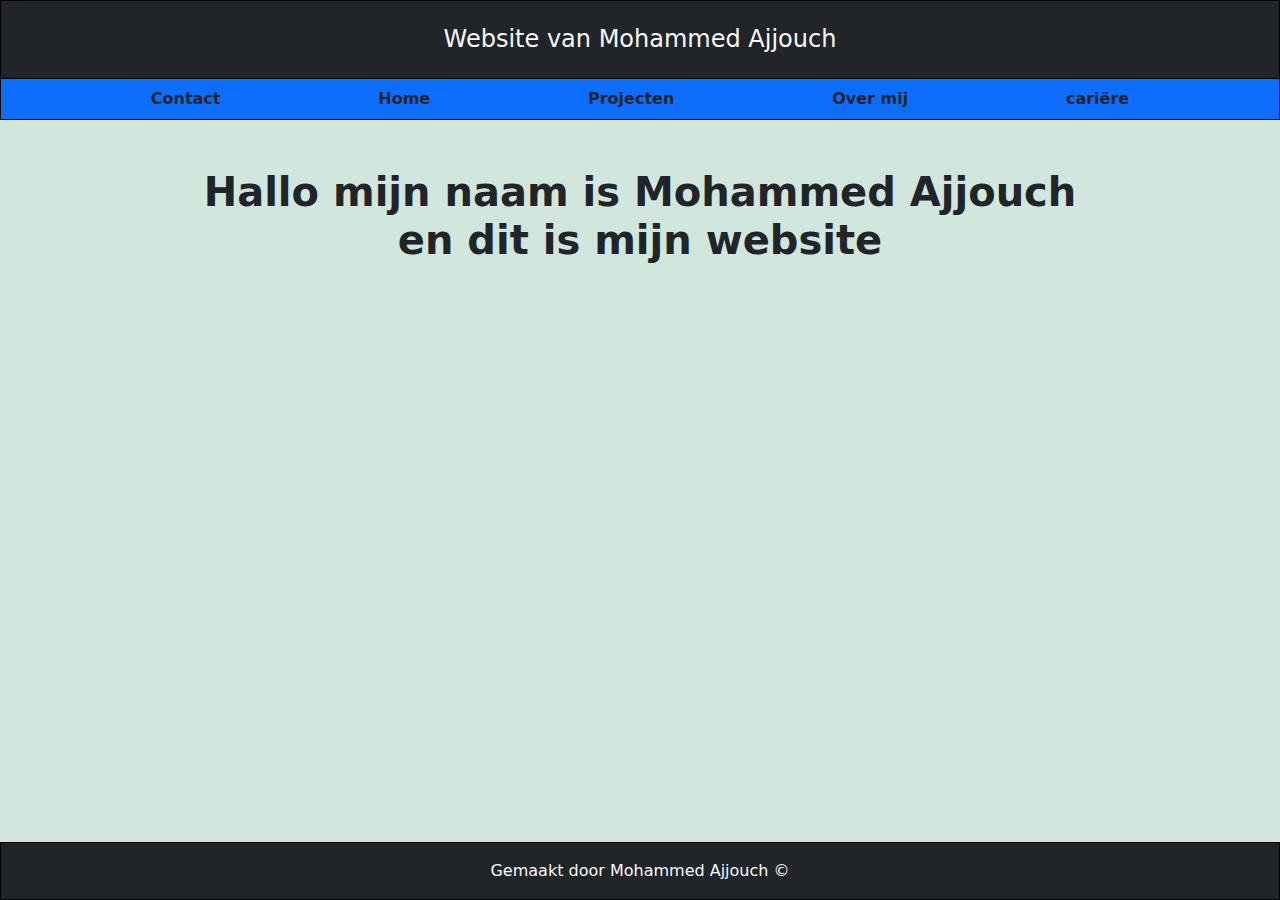
<file: index.html>
<!doctype html>
<html lang="en">
<head>
    <meta charset="UTF-8">
    <meta name="viewport" content="width=device-width, initial-scale=1">
    <title>Homepage | Mohammed</title>
    <link href="https://cdn.jsdelivr.net/npm/bootstrap@5.3.3/dist/css/bootstrap.min.css" rel="stylesheet">
</head>
<body class="bg-success-subtle">


<header class="bg-dark text-light text-center py-4 border border-black">
    <h1 class="h4 m-0">Website van Mohammed Ajjouch</h1>
</header>

<nav class="bg-primary d-flex justify-content-evenly border-start border-end border-bottom border-black py-2">
    <a href="contact.html" class="text-decoration-none text-dark fw-semibold px-2">Contact</a>
    <a href="#" class="text-decoration-none text-dark fw-semibold px-2">Home</a>
    <a href="projecten.html" class="text-decoration-none text-dark fw-semibold px-2">Projecten</a>
    <a href="over-mij.html" class="text-decoration-none text-dark fw-semibold px-2">Over mij</a>
    <a href="career.html" class="text-decoration-none text-dark fw-semibold px-2">cariëre</a>
</nav>


<main class="container text-center my-5">
    <h1 class="fw-bold">Hallo mijn naam is Mohammed Ajjouch<br>en dit is mijn website</h1>
</main>


<footer class="bg-dark text-light text-center py-3 border border-black fixed-bottom">
    Gemaakt door Mohammed Ajjouch &copy;
</footer>

<script src="https://cdn.jsdelivr.net/npm/bootstrap@5.3.3/dist/js/bootstrap.bundle.min.js"></script>
</body>
</html>
</file>
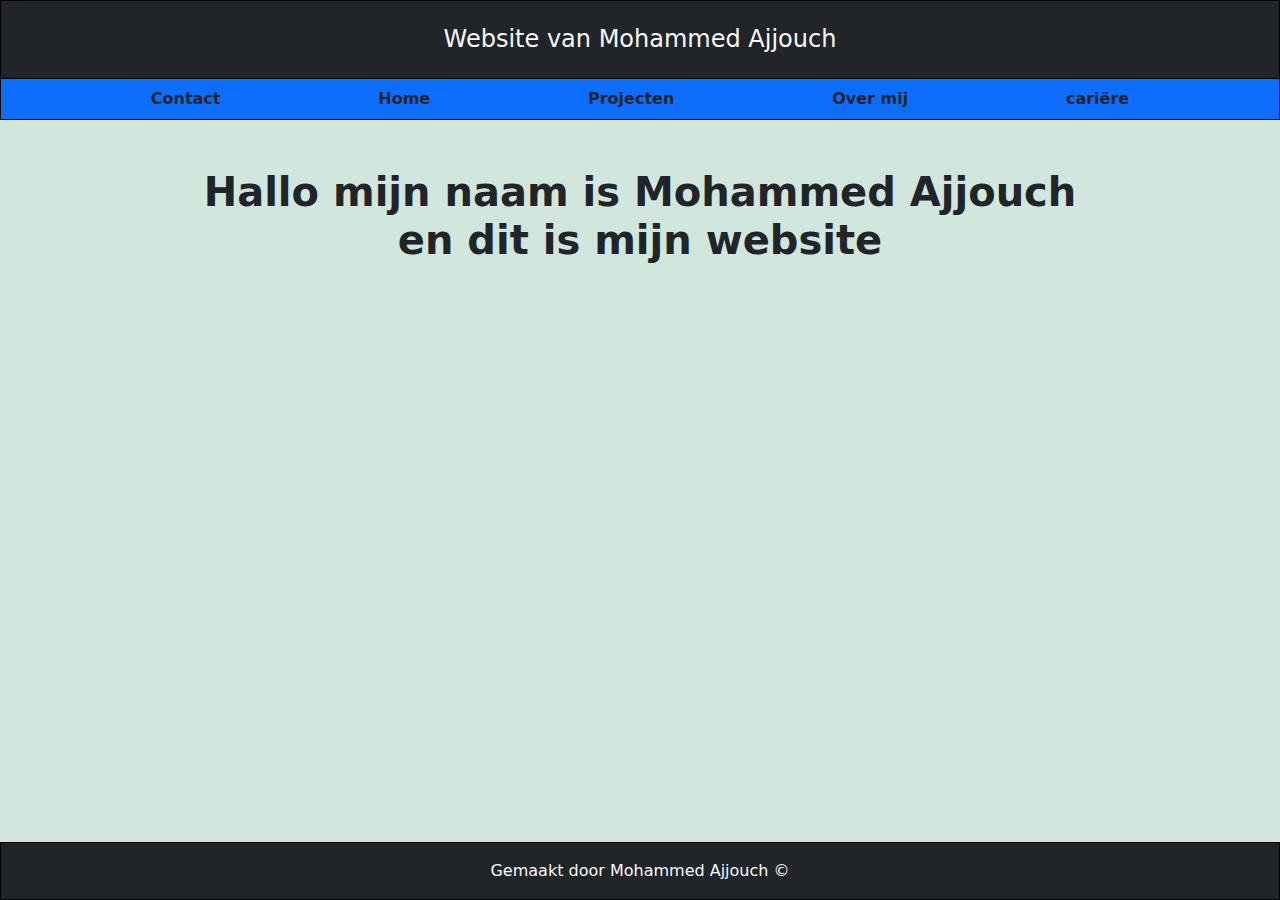
<file: career.html>
<!doctype html>
<html lang="en">
<head>
    <meta charset="UTF-8">
    <meta name="viewport" content="width=device-width, initial-scale=1">
    <title>Homepage | Mohammed</title>
    <link href="https://cdn.jsdelivr.net/npm/bootstrap@5.3.3/dist/css/bootstrap.min.css" rel="stylesheet">
</head>
<body class="bg-success-subtle">


<header class="bg-dark text-light text-center py-4 border border-black">
    <h1 class="h4 m-0">Website van Mohammed Ajjouch</h1>
</header>

<nav class="bg-primary d-flex justify-content-evenly border-start border-end border-bottom border-black py-2">
    <a href="contact.html" class="text-decoration-none text-dark fw-semibold px-2">Contact</a>
    <a href="index.html" class="text-decoration-none text-dark fw-semibold px-2">Home</a>
    <a href="projecten.html" class="text-decoration-none text-dark fw-semibold px-2">Projecten</a>
    <a href="over-mij.html" class="text-decoration-none text-dark fw-semibold px-2">Over mij</a>
    <a href="#" class="text-decoration-none text-dark fw-semibold px-2">cariëre</a>
</nav>


<main class="container text-center my-5">
    <h1 class="fw-bold">Hallo mijn naam is Mohammed Ajjouch<br>en dit is mijn website</h1>
</main>


<footer class="bg-dark text-light text-center py-3 border border-black fixed-bottom">
    Gemaakt door Mohammed Ajjouch &copy;
</footer>

<script src="https://cdn.jsdelivr.net/npm/bootstrap@5.3.3/dist/js/bootstrap.bundle.min.js"></script>
</body>
</html>
</file>
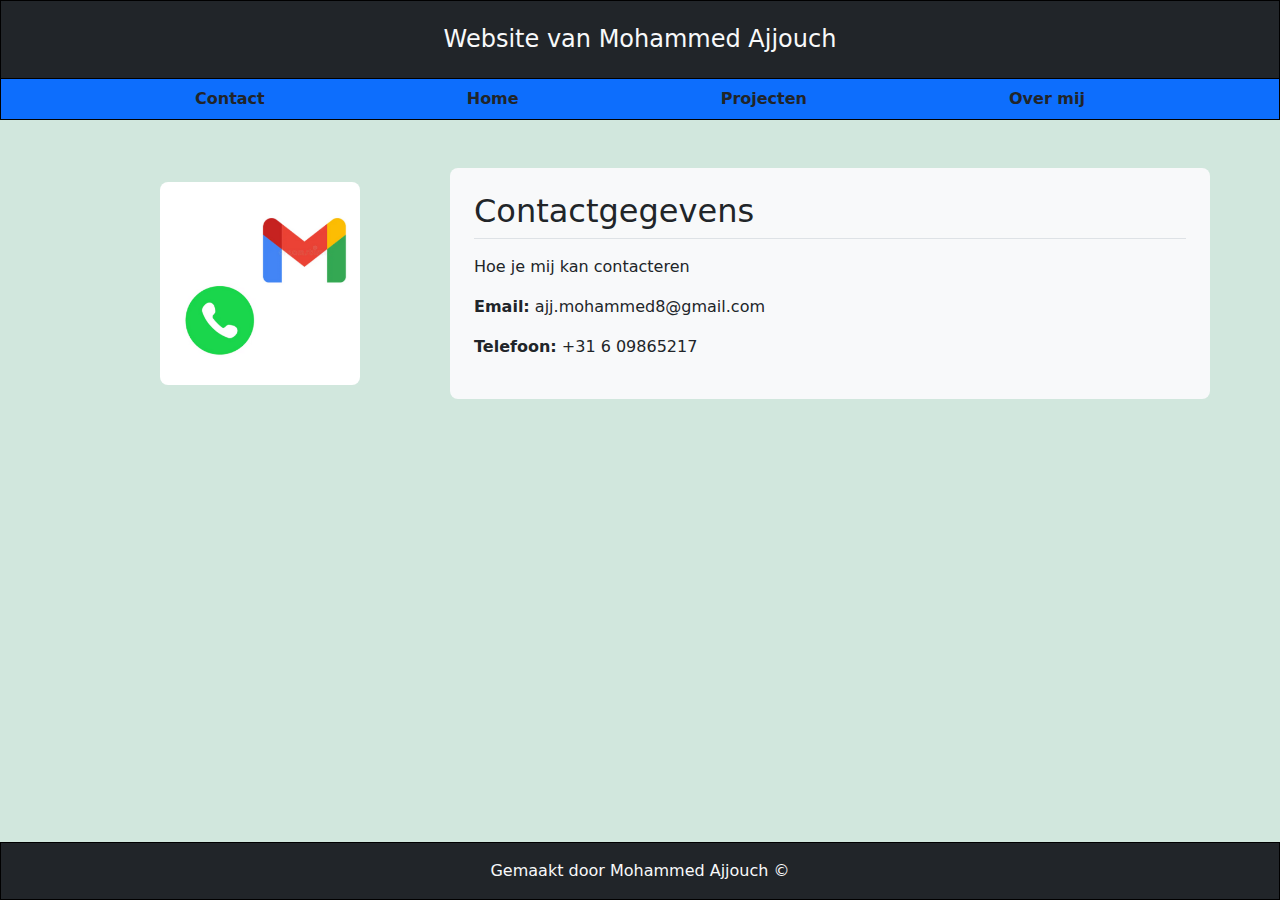
<file: contact.html>
<!doctype html>
<html lang="en">
<head>
    <meta charset="UTF-8">
    <meta name="viewport" content="width=device-width, initial-scale=1">
    <title>Music Page | Mohammed</title>
    <link href="https://cdn.jsdelivr.net/npm/bootstrap@5.3.3/dist/css/bootstrap.min.css" rel="stylesheet">
</head>
<body class="bg-success-subtle">

<header class="bg-dark text-light text-center py-4 border border-black">
    <h1 class="h4 m-0">Website van Mohammed Ajjouch</h1>
</header>

<nav class="bg-primary d-flex justify-content-evenly border-start border-end border-bottom border-black py-2">
    <a href="#" class="text-decoration-none text-dark fw-semibold px-2">Contact</a>
    <a href="index.html" class="text-decoration-none text-dark fw-semibold px-2">Home</a>
    <a href="projecten.html" class="text-decoration-none text-dark fw-semibold px-2">Projecten</a>
    <a href="over-mij.html" class="text-decoration-none text-dark fw-semibold px-2">Over mij</a>
</nav>

<section class="container my-5">
    <div class="row align-items-center">
        <div class="col-md-4 text-center mb-4 mb-md-0">
            <img src="img/contact.png" alt="Contact" class="img-fluid rounded-3" style="max-width: 200px;">
        </div>
        <div class="col-md-8 bg-light rounded-3 p-4">
            <h2 class="mb-3 border-bottom pb-2">Contactgegevens</h2>
            <p>Hoe je mij kan contacteren</p>
            <p><strong>Email:</strong> ajj.mohammed8@gmail.com</p>
            <p><strong>Telefoon:</strong> +31 6 09865217</p>
        </div>
    </div>
</section>

<footer class="bg-dark text-light text-center py-3 border border-black fixed-bottom">
    Gemaakt door Mohammed Ajjouch &copy;
</footer>

<script src="https://cdn.jsdelivr.net/npm/bootstrap@5.3.3/dist/js/bootstrap.bundle.min.js"></script>
</body>
</html>
</file>
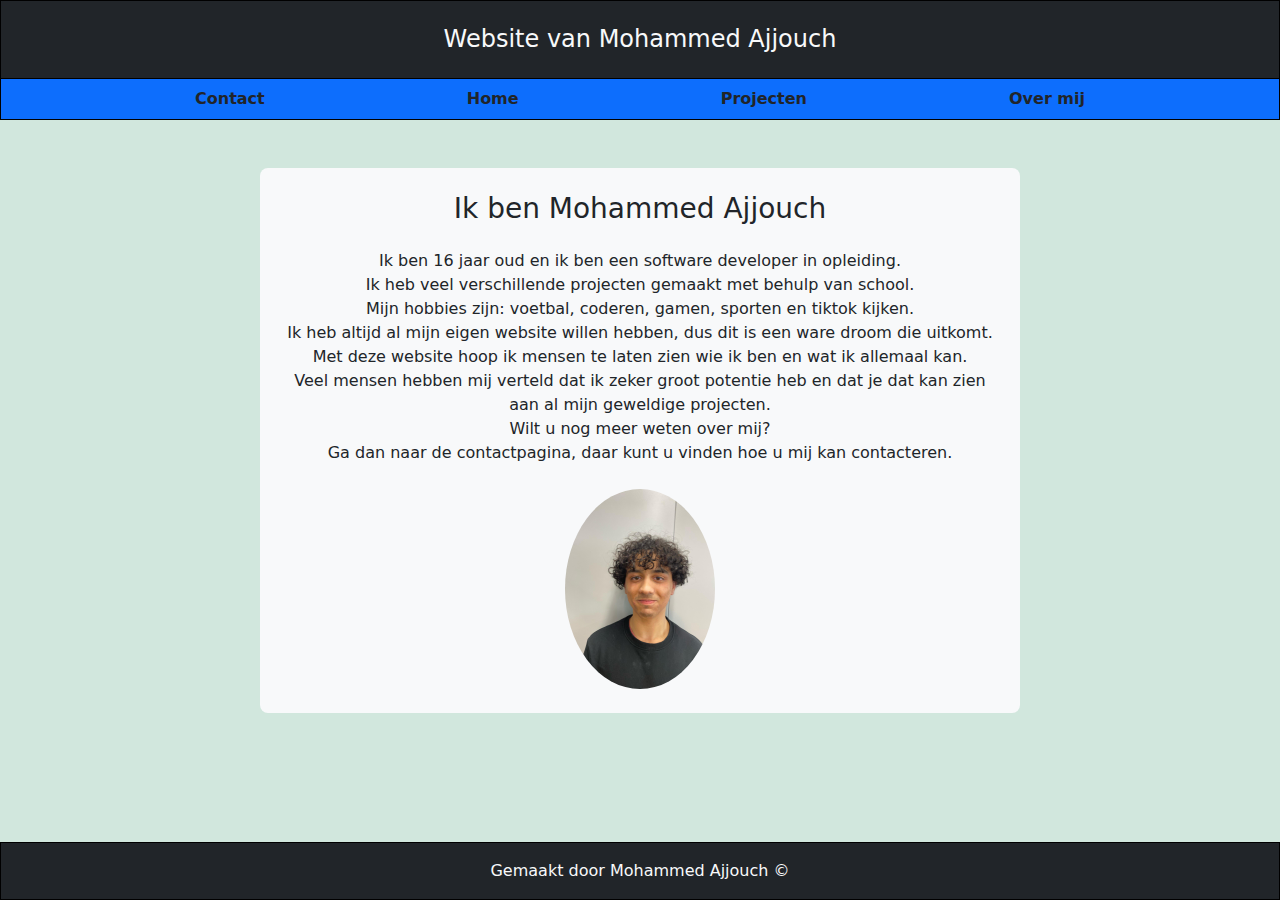
<file: over-mij.html>
<!doctype html>
<html lang="en">
<head>
    <meta charset="UTF-8">
    <meta name="viewport" content="width=device-width, initial-scale=1">
    <title>About Us | Mohammed</title>
    <link href="https://cdn.jsdelivr.net/npm/bootstrap@5.3.3/dist/css/bootstrap.min.css" rel="stylesheet">
</head>
<body class="bg-success-subtle">


<header class="bg-dark text-light text-center py-4 border border-black">
    <h1 class="h4 m-0">Website van Mohammed Ajjouch</h1>
</header>


<nav class="bg-primary d-flex justify-content-evenly border-start border-end border-bottom border-black py-2">
    <a href="contact.html" class="text-decoration-none text-dark fw-semibold px-2">Contact</a>
    <a href="index.html" class="text-decoration-none text-dark fw-semibold px-2">Home</a>
    <a href="projecten.html" class="text-decoration-none text-dark fw-semibold px-2">Projecten</a>
    <a href="#" class="text-decoration-none text-dark fw-semibold px-2">Over mij</a>
</nav>


<section class="container my-5">
    <div class="row justify-content-center">
        <div class="col-lg-8 bg-light rounded-3 p-4 text-center">
            <h3 class="mb-4 text-dark">Ik ben Mohammed Ajjouch</h3>
            <p class="mb-4">
                Ik ben 16 jaar oud en ik ben een software developer in opleiding.<br>
                Ik heb veel verschillende projecten gemaakt met behulp van school.<br>
                Mijn hobbies zijn: voetbal, coderen, gamen, sporten en tiktok kijken.<br>
                Ik heb altijd al mijn eigen website willen hebben, dus dit is een ware droom die uitkomt.<br>
                Met deze website hoop ik mensen te laten zien wie ik ben en wat ik allemaal kan.<br>
                Veel mensen hebben mij verteld dat ik zeker groot potentie heb en dat je dat kan zien aan al mijn geweldige projecten.<br>
                Wilt u nog meer weten over mij?<br>
                Ga dan naar de contactpagina, daar kunt u vinden hoe u mij kan contacteren.
            </p>
            <img src="img/ik.jpg" alt="Mohammed Ajjouch" class="img-fluid rounded-circle" style="max-height: 200px;">
        </div>
    </div>
</section>


<footer class="bg-dark text-light text-center py-3 border border-black fixed-bottom">
    Gemaakt door Mohammed Ajjouch &copy;
</footer>

<script src="https://cdn.jsdelivr.net/npm/bootstrap@5.3.3/dist/js/bootstrap.bundle.min.js"></script>
</body>
</html>
</file>
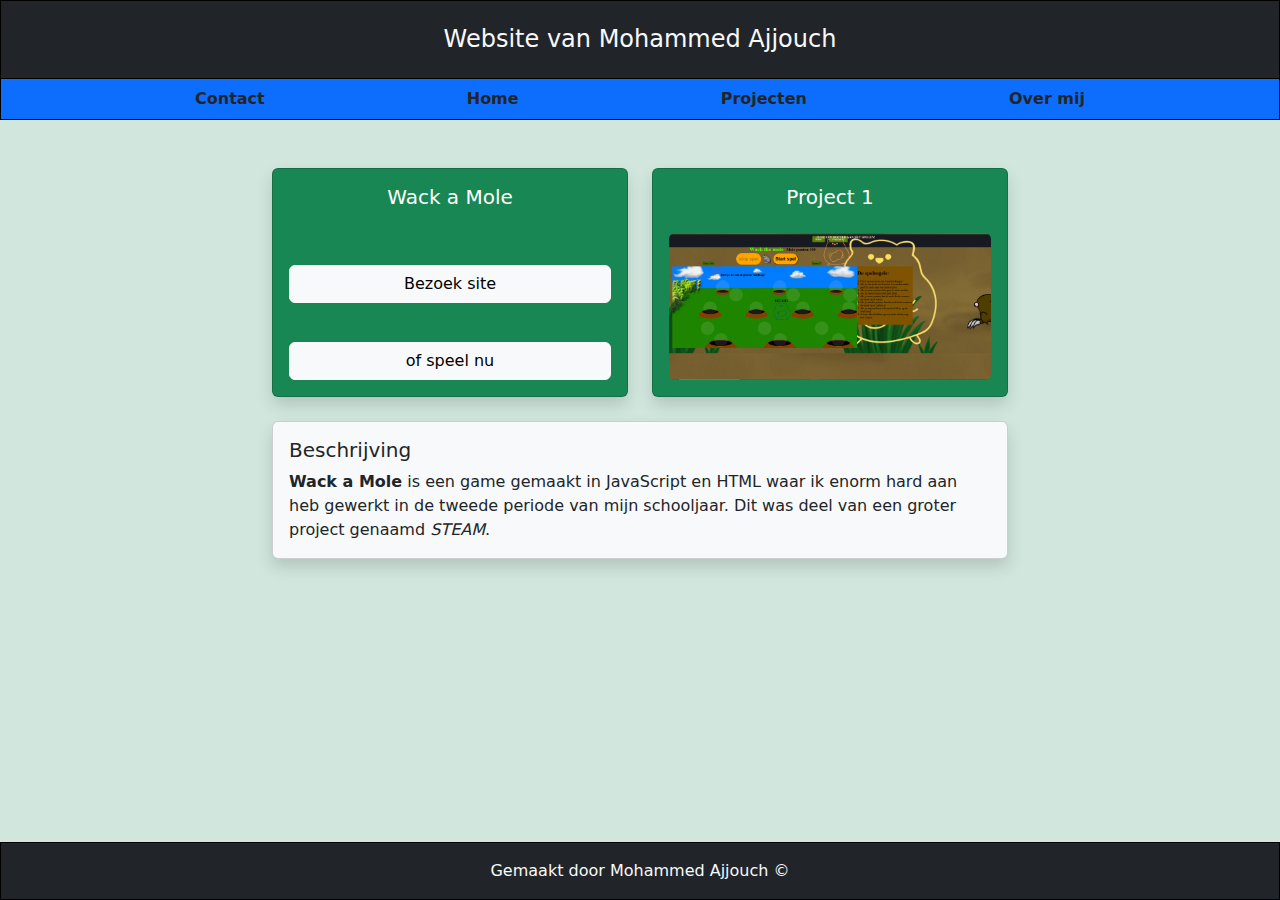
<file: project1.html>
<!doctype html>
<html lang="en">
<head>
    <meta charset="UTF-8">
    <meta name="viewport" content="width=device-width, initial-scale=1">
    <title>Wack a Mole | MLD</title>
    <link href="https://cdn.jsdelivr.net/npm/bootstrap@5.3.3/dist/css/bootstrap.min.css" rel="stylesheet">
</head>
<body class="bg-success-subtle">

<!-- Header -->
<header class="bg-dark text-light text-center py-4 border border-black">
    <h1 class="h4 m-0">Website van Mohammed Ajjouch</h1>
</header>

<!-- Navigatie -->
<nav class="bg-primary d-flex justify-content-evenly border-start border-end border-bottom border-black py-2">
    <a href="contact.html" class="text-decoration-none text-dark fw-semibold px-2">Contact</a>
    <a href="index.html" class="text-decoration-none text-dark fw-semibold px-2">Home</a>
    <a href="#" class="text-decoration-none text-dark fw-semibold px-2">Projecten</a>
    <a href="over-mij.html" class="text-decoration-none text-dark fw-semibold px-2">Over mij</a>
</nav>


<main class="container my-5">
    <div class="row g-4 justify-content-center">


        <div class="col-12 col-md-4">
            <div class="card bg-success text-white text-center shadow h-100">
                <div class="card-body d-flex flex-column justify-content-center">
                    <h5 class="card-title mb-3">Wack a Mole</h5>
                    <a href="https://github.com/ROCMondriaanTIN/st-sd-p02-project-build-a-game-b1m-steam.git" class="btn btn-light mt-auto">Bezoek site</a>
                    <a href="games/wack%20the%20mole/mo.html" class="btn btn-light mt-auto">of speel nu</a>
                </div>
            </div>
        </div>


        <div class="col-12 col-md-4">
            <div class="card bg-success text-white text-center shadow h-100">
                <div class="card-body">
                    <h5 class="card-title">Project 1</h5>
                    <a href="projecten.html">
                        <img src="img/mole%20wacker.png" alt="Wack a Mole" class="img-fluid rounded mt-3">
                    </a>
                </div>
            </div>
        </div>


        <div class="col-12 col-md-8">
            <div class="card bg-light text-dark shadow">
                <div class="card-body">
                    <h5 class="card-title">Beschrijving</h5>
                    <p class="card-text">
                        <strong>Wack a Mole</strong> is een game gemaakt in JavaScript en HTML waar ik enorm hard aan heb gewerkt
                        in de tweede periode van mijn schooljaar. Dit was deel van een groter project genaamd <em>STEAM</em>.
                    </p>
                </div>
            </div>
        </div>

    </div>
</main>


<footer class="bg-dark text-light text-center py-3 border border-black fixed-bottom">
    Gemaakt door Mohammed Ajjouch &copy;
</footer>

<script src="https://cdn.jsdelivr.net/npm/bootstrap@5.3.3/dist/js/bootstrap.bundle.min.js"></script>
</body>
</html>
</file>
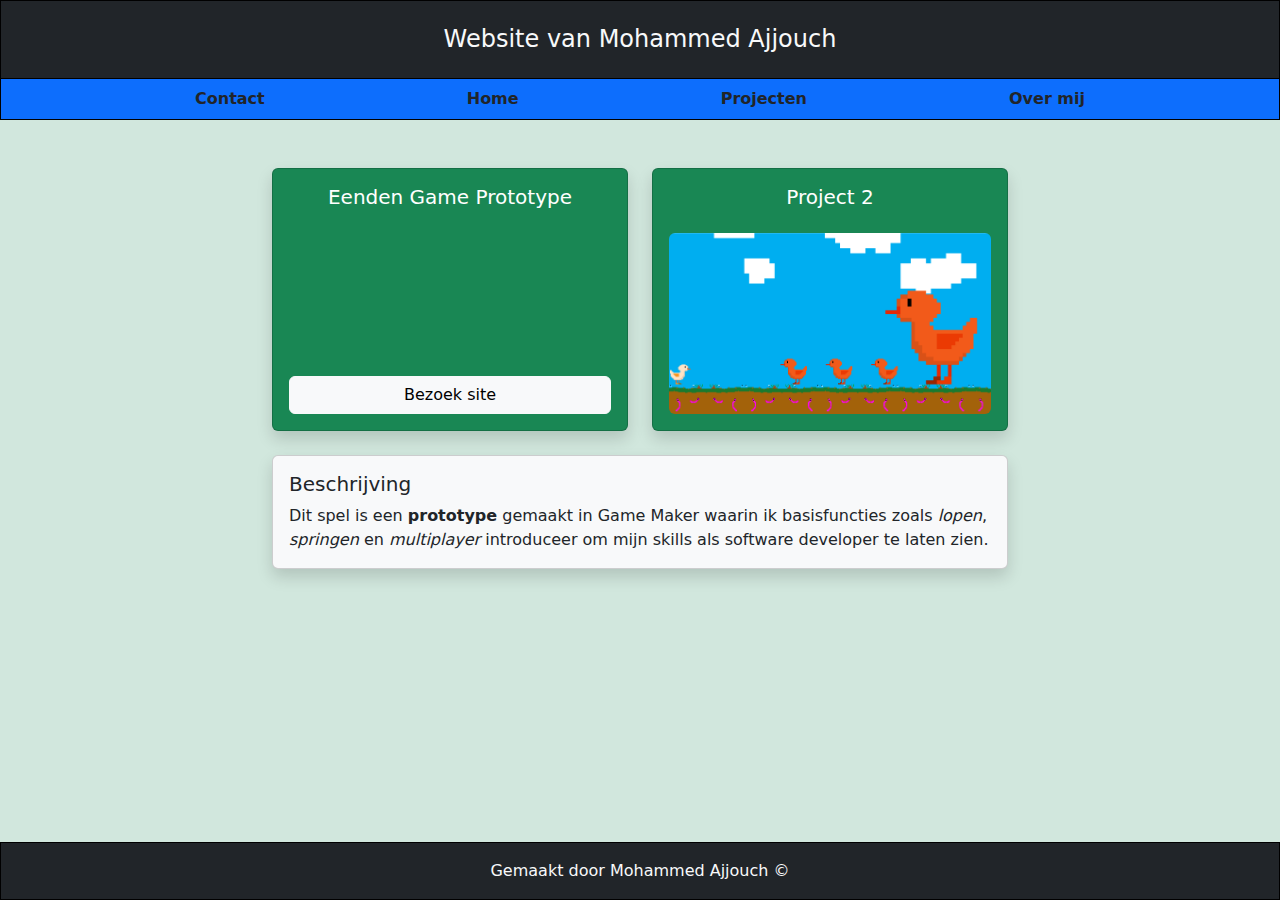
<file: project2.html>
<!doctype html>
<html lang="en">
<head>
    <meta charset="UTF-8">
    <meta name="viewport" content="width=device-width, initial-scale=1">
    <title>Eenden Game | MLD</title>
    <link href="https://cdn.jsdelivr.net/npm/bootstrap@5.3.3/dist/css/bootstrap.min.css" rel="stylesheet">
</head>
<body class="bg-success-subtle">


<header class="bg-dark text-light text-center py-4 border border-black">
    <h1 class="h4 m-0">Website van Mohammed Ajjouch</h1>
</header>


<nav class="bg-primary d-flex justify-content-evenly border-start border-end border-bottom border-black py-2">
    <a href="contact.html" class="text-decoration-none text-dark fw-semibold px-2">Contact</a>
    <a href="index.html" class="text-decoration-none text-dark fw-semibold px-2">Home</a>
    <a href="#" class="text-decoration-none text-dark fw-semibold px-2">Projecten</a>
    <a href="over-mij.html" class="text-decoration-none text-dark fw-semibold px-2">Over mij</a>
</nav>


<main class="container my-5">
    <div class="row g-4 justify-content-center">


        <div class="col-12 col-md-4">
            <div class="card bg-success text-white text-center shadow h-100">
                <div class="card-body d-flex flex-column justify-content-center">
                    <h5 class="card-title mb-0">Eenden Game Prototype</h5>
                    <a href="https://github.com/ROCMondriaanTIN/st-sd-p03-kdl-gp-prototype-nohanet.git" class="btn btn-light mt-auto">Bezoek site</a>
                </div>
            </div>
        </div>


        <div class="col-12 col-md-4">
            <div class="card bg-success text-white text-center shadow h-100">
                <div class="card-body">
                    <h5 class="card-title">Project 2</h5>
                    <a href="projecten.html">
                        <img src="img/eende screen.png" alt="Eenden Game Screenshot" class="img-fluid rounded mt-3">
                    </a>
                </div>
            </div>
        </div>


        <div class="col-12 col-md-8">
            <div class="card bg-light text-dark shadow">
                <div class="card-body">
                    <h5 class="card-title">Beschrijving</h5>
                    <p class="card-text">
                        Dit spel is een <strong>prototype</strong> gemaakt in Game Maker waarin ik basisfuncties zoals <em>lopen</em>,
                        <em>springen</em> en <em>multiplayer</em> introduceer om mijn skills als software developer te laten zien.
                    </p>
                </div>
            </div>
        </div>

    </div>
</main>


<footer class="bg-dark text-light text-center py-3 border border-black fixed-bottom">
    Gemaakt door Mohammed Ajjouch &copy;
</footer>

<script src="https://cdn.jsdelivr.net/npm/bootstrap@5.3.3/dist/js/bootstrap.bundle.min.js"></script>
</body>
</html>
</file>
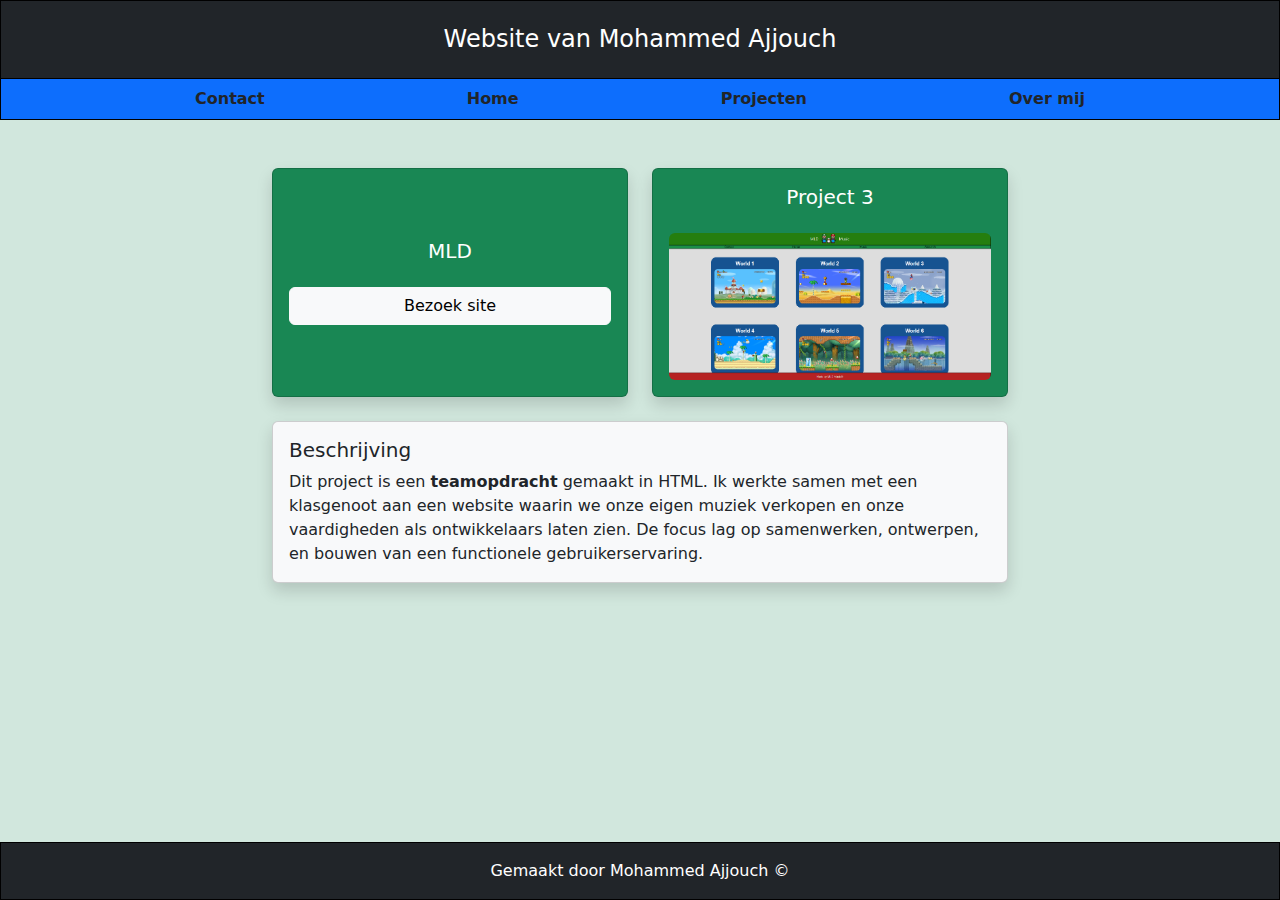
<file: project3.html>
<!doctype html>
<html lang="en">
<head>
    <meta charset="UTF-8">
    <meta name="viewport" content="width=device-width, initial-scale=1">
    <title>MLD Project | Mohammed Ajjouch</title>
    <link href="https://cdn.jsdelivr.net/npm/bootstrap@5.3.3/dist/css/bootstrap.min.css" rel="stylesheet">
</head>
<body class="bg-success-subtle">


<header class="bg-dark text-white text-center py-4 border border-black">
    <h1 class="h4 m-0">Website van Mohammed Ajjouch</h1>
</header>


<nav class="bg-primary d-flex justify-content-evenly border border-black border-top-0 py-2">
    <a href="contact.html" class="text-decoration-none text-dark fw-semibold px-2">Contact</a>
    <a href="index.html" class="text-decoration-none text-dark fw-semibold px-2">Home</a>
    <a href="#" class="text-decoration-none text-dark fw-semibold px-2">Projecten</a>
    <a href="over-mij.html" class="text-decoration-none text-dark fw-semibold px-2">Over mij</a>
</nav>


<main class="container my-5">
    <div class="row g-4 justify-content-center">


        <div class="col-12 col-md-4">
            <div class="card bg-success text-white text-center shadow h-100">
                <div class="card-body d-flex flex-column justify-content-center">
                    <h5 class="card-title">MLD</h5>
                    <a href="https://github.com/ROCMondriaanTIN/sd24-project-p03-review-your-experience-mld.git"
                       class="btn btn-light mt-3" target="_blank">
                        Bezoek site
                    </a>
                </div>
            </div>
        </div>


        <div class="col-12 col-md-4">
            <div class="card bg-success text-white text-center shadow h-100">
                <div class="card-body">
                    <h5 class="card-title">Project 3</h5>
                    <a href="projecten.html">
                        <img src="img/mld screen.png" alt="MLD Project Screenshot" class="img-fluid rounded mt-3">
                    </a>
                </div>
            </div>
        </div>


        <div class="col-12 col-md-8">
            <div class="card bg-light text-dark shadow">
                <div class="card-body">
                    <h5 class="card-title">Beschrijving</h5>
                    <p class="card-text">
                        Dit project is een <strong>teamopdracht</strong> gemaakt in HTML. Ik werkte samen met een klasgenoot
                        aan een website waarin we onze eigen muziek verkopen en onze vaardigheden als ontwikkelaars laten zien.
                        De focus lag op samenwerken, ontwerpen, en bouwen van een functionele gebruikerservaring.
                    </p>
                </div>
            </div>
        </div>

    </div>
</main>


<footer class="bg-dark text-white text-center py-3 border border-black fixed-bottom">
    Gemaakt door Mohammed Ajjouch &copy;
</footer>

<script src="https://cdn.jsdelivr.net/npm/bootstrap@5.3.3/dist/js/bootstrap.bundle.min.js"></script>
</body>
</html>
</file>
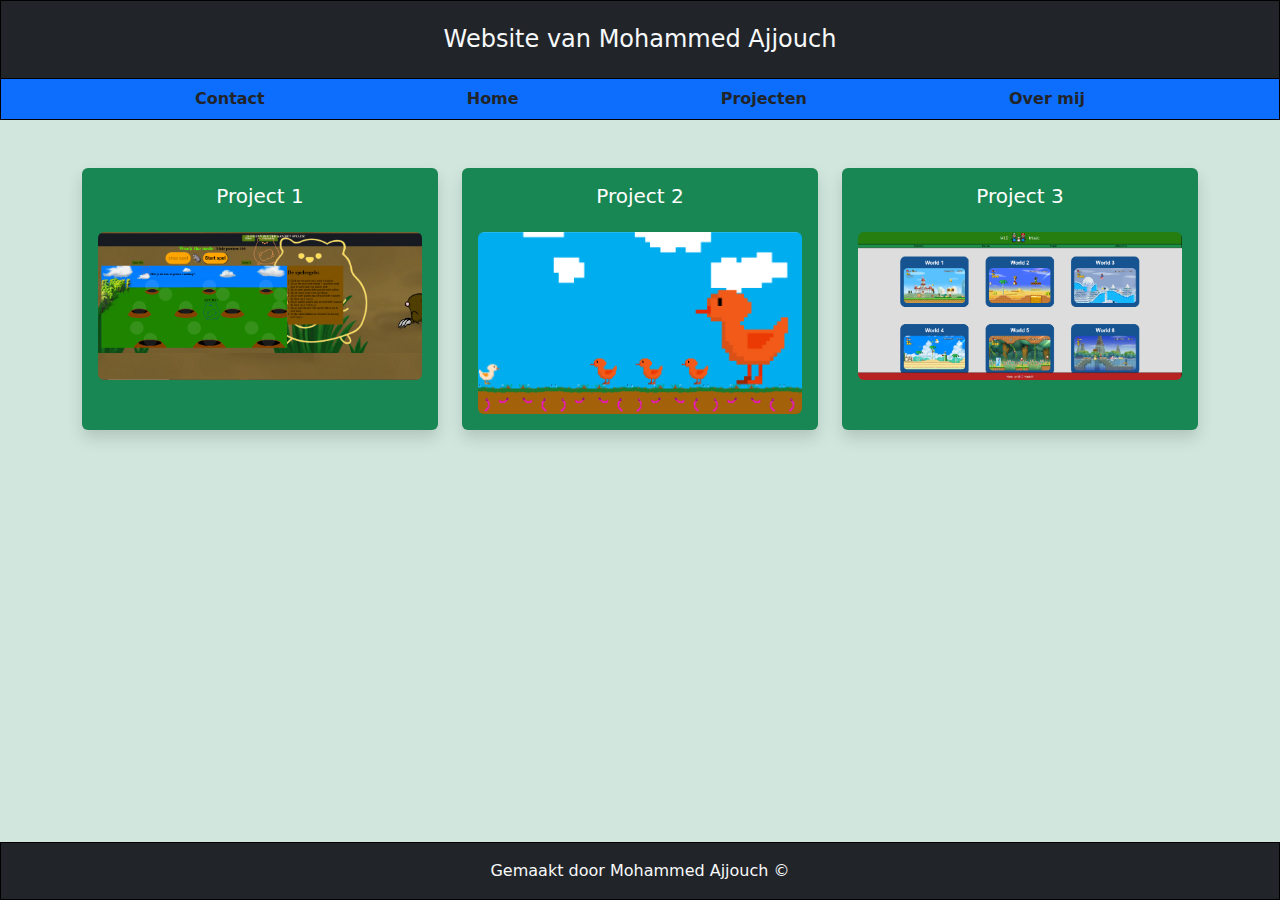
<file: projecten.html>
<!doctype html>
<html lang="en">
<head>
    <meta charset="UTF-8">
    <meta name="viewport" content="width=device-width, initial-scale=1">
    <title>Projecten | MLD</title>
    <link href="https://cdn.jsdelivr.net/npm/bootstrap@5.3.3/dist/css/bootstrap.min.css" rel="stylesheet">
</head>
<body class="bg-success-subtle">


<header class="bg-dark text-light text-center py-4 border border-black">
    <h1 class="h4 m-0">Website van Mohammed Ajjouch</h1>
</header>


<nav class="bg-primary d-flex justify-content-evenly border-start border-end border-bottom border-black py-2">
    <a href="contact.html" class="text-decoration-none text-dark fw-semibold px-2">Contact</a>
    <a href="index.html" class="text-decoration-none text-dark fw-semibold px-2">Home</a>
    <a href="#" class="text-decoration-none text-dark fw-semibold px-2">Projecten</a>
    <a href="over-mij.html" class="text-decoration-none text-dark fw-semibold px-2">Over mij</a>
</nav>


<main class="container my-5">
    <div class="row justify-content-center g-4">


        <div class="col-12 col-md-6 col-lg-4">
            <div class="card bg-success text-white border-0 shadow h-100 text-center">
                <div class="card-body">
                    <h5 class="card-title">Project 1</h5>
                    <a href="project1.html">
                        <img src="img/mole%20wacker.png" class="img-fluid rounded mt-3" alt="Project 1">
                    </a>
                </div>
            </div>
        </div>


        <div class="col-12 col-md-6 col-lg-4">
            <div class="card bg-success text-white border-0 shadow h-100 text-center">
                <div class="card-body">
                    <h5 class="card-title">Project 2</h5>
                    <a href="project2.html">
                        <img src="img/eende screen.png" class="img-fluid rounded mt-3" alt="Project 2">
                    </a>
                </div>
            </div>
        </div>


        <div class="col-12 col-md-6 col-lg-4">
            <div class="card bg-success text-white border-0 shadow h-100 text-center">
                <div class="card-body">
                    <h5 class="card-title">Project 3</h5>
                    <a href="project3.html">
                        <img src="img/mld screen.png" class="img-fluid rounded mt-3" alt="Project 3">
                    </a>
                </div>
            </div>
        </div>

    </div>
</main>


<footer class="bg-dark text-light text-center py-3 border border-black fixed-bottom">
    Gemaakt door Mohammed Ajjouch &copy;
</footer>

<script src="https://cdn.jsdelivr.net/npm/bootstrap@5.3.3/dist/js/bootstrap.bundle.min.js"></script>
</body>
</html>
</file>
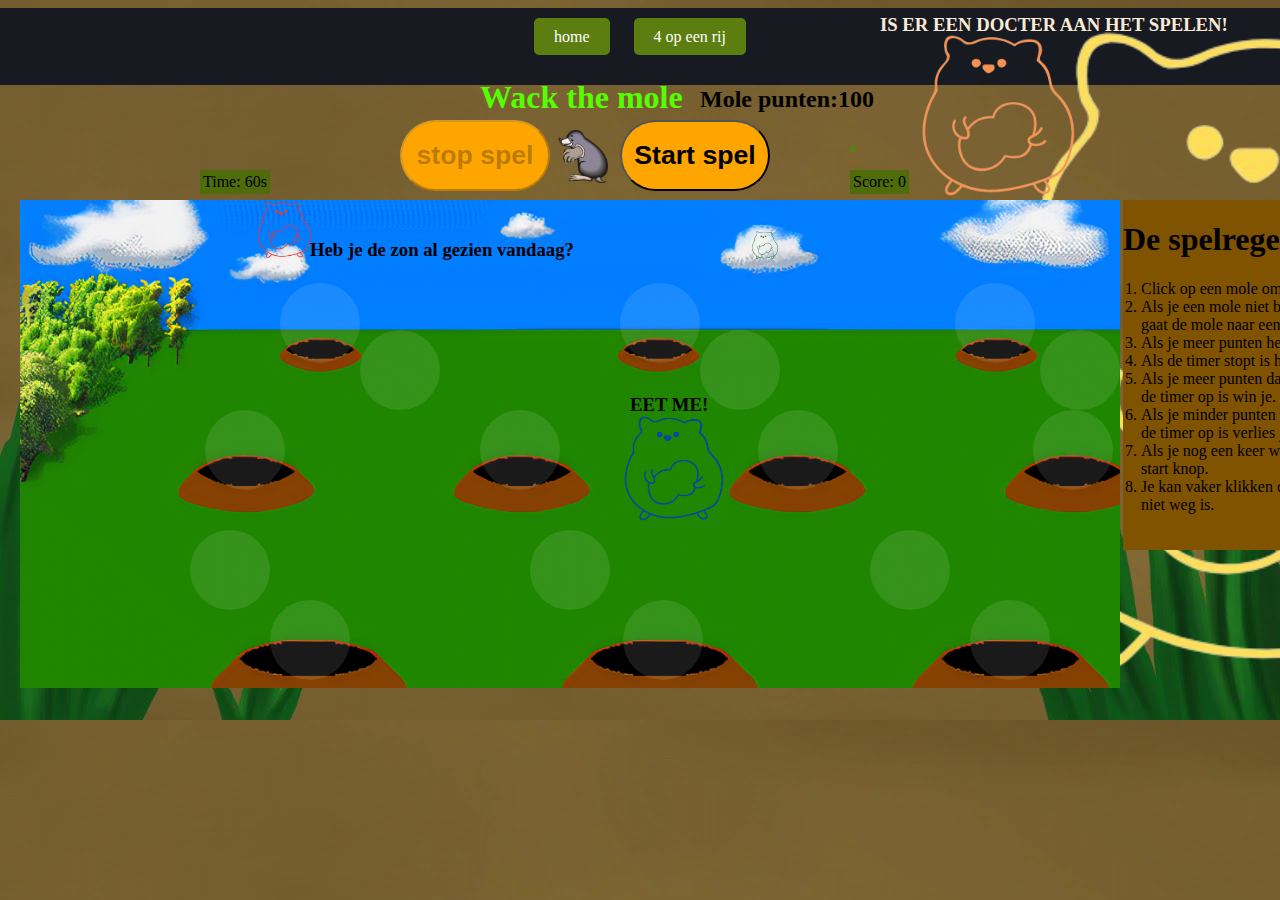
<file: games/wack the mole/mo.html>
<!DOCTYPE html>
<html lang="en">

<head>
    <meta charset="UTF-8">
    <meta name="viewport"
           content="width=device-width, initial-scale=1.0">
    <link rel="stylesheet" href="css/mo.css">
    <title>Whac-A-Mole</title>
</head>

<body>
    <header>
        <nav>
            <div class="button-container ">
                <a href="../../../../../Users/ajjmo/OneDrive/Bureaublad/steam/st-sd-p02-project-build-a-game-b1m-steam/steam/index.html">home</a>
            </div>
            <div class="button-container ">
                <a href="http://127.0.0.1:5502/Arda/arda.html">4 op een rij</a>
            </div>
        </nav>
    </header>
    <img class="coloredmole4" src="img/Untitled_design__9_-removebg-preview.png" alt="">
    <h2 class="molepnt">Mole punten:100</h2>
        <div id="score">Score: 0</div>
        <div id="timer">Time: 60s</div>
    <button id="startknop"><h1>Start spel</h1></button>
    <button id="stopknop" disabled><h1>stop spel</h1></button>
    <div class="holesall">
        <div class="hole" id="hole1"></div>
        <div class="hole" id="hole2"></div>
        <div class="hole" id="hole3"></div>
        <div class="hole" id="hole4"></div>
        <div class="hole" id="hole5"></div>
        <div class="hole" id="hole6"></div>
        <div class="hole" id="hole7"></div>
        <div class="hole" id="hole8"></div>
        <div class="hole" id="hole9"></div>
        <div class="hole" id="hole10"></div>
        <div class="gameboard">
            <div class="hole" id="extra-hole1"></div>
            <div class="hole" id="extra-hole2"></div>
            <div class="hole" id="extra-hole3"></div>
            <div class="hole" id="extra-hole4"></div>
            <div class="hole" id="extra-hole5"></div>
            <div class="hole" id="extra-hole6"></div>
            <div id="extra-empty-hole1"></div>
            <div id="extra-empty-hole2"></div>
            <div id="extra-empty-hole3"></div>
            <div id="extra-empty-hole4"></div>
            <div id="extra-empty-hole5"></div>
            <div id="extra-empty-hole6"></div>
    
        </div>
    </div>
  
    <img class="enge" src="img/file%20(1).png" alt="">
    <div class="rules">
        <h1 class="rule">De spelregels:</h1>
        <ul class="rule-all">
            <ol>
            <li>
                Click op een mole om 1 punt te krijgen.
            </li>
            <li>
                Als je een mole niet binnen 1 seconden raakt gaat de mole naar een andere plek.
            </li>
            <li>
                Als je meer punten hebt gaat de mole sneller
            </li>
            <li>
                Als de timer stopt is het spel klaar.
            </li>
            <li>
                Als je meer punten dan de mole hebt wanneer de timer op is win je.
            </li>
            <li>
                Als je minder punten dan de mole hebt wanneer de timer op is verlies je.
            </li>
            <li>
                Als je nog een keer wilt spelen klik je op de start knop.
            </li>
            <li>
                Je kan vaker klikken op een mole als hij nog niet weg is.
            </li>
        </ol>
        </ul>
    </div>
    <div class="food1"><h3>EET ME!</h3></div>
    <div class="pregnant"><h3>IS ER EEN DOCTER AAN HET SPELEN!</h3></div>
    <div class="teletubbies"><h3>Heb je de zon al gezien vandaag?</h3></div>
  
    
  
    </button>
    <a href="http://127.0.0.1:5502/wack%20the%20mole/mo2.html"><img class="coloredmole1" src="img/Untitled_design__11_-removebg-preview.png" alt=""></a>
    <a href="http://127.0.0.1:5502/wack%20the%20mole/mo3.html"><img class="coloredmole2" src="img/Untitled_design__12_-removebg-preview.png" alt=""></a>
    <a href="http://127.0.0.1:5502/wack%20the%20mole/mo4.html"><img class="coloredmole3" src="img/Untitled_design__10_-removebg-preview.png" alt=""></a>
    <img class="coloredmole5" src="img/Untitled_design__14_-removebg-preview.png" alt="">
    <h1 class="Wack">Wack the mole</h1>
    <div class="player-name"></div>
    
    
    <script src="js/mo.js"></script>
</body>

</html>
</file>
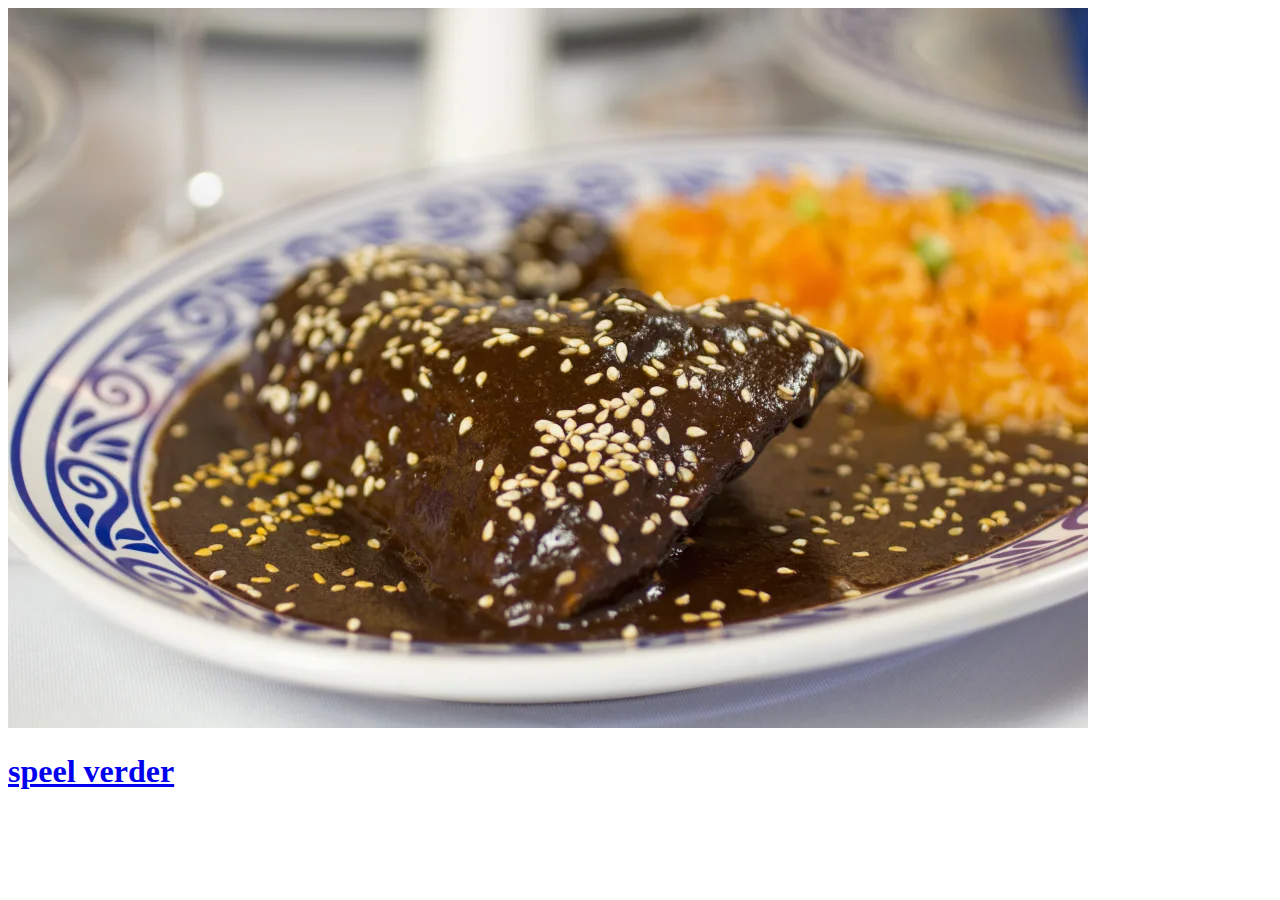
<file: games/wack the mole/mo2.html>
<!DOCTYPE html>
<html lang="en">
<head>
    <meta charset="UTF-8">
    <meta name="viewport" content="width=device-width, initial-scale=1.0">
    <title>Document</title>
</head>
<body>
    <img src="img/molesnack.webp" alt="">
    <a href="mo.html"><h1>speel verder</h1></a>
</body>
</html>
</file>
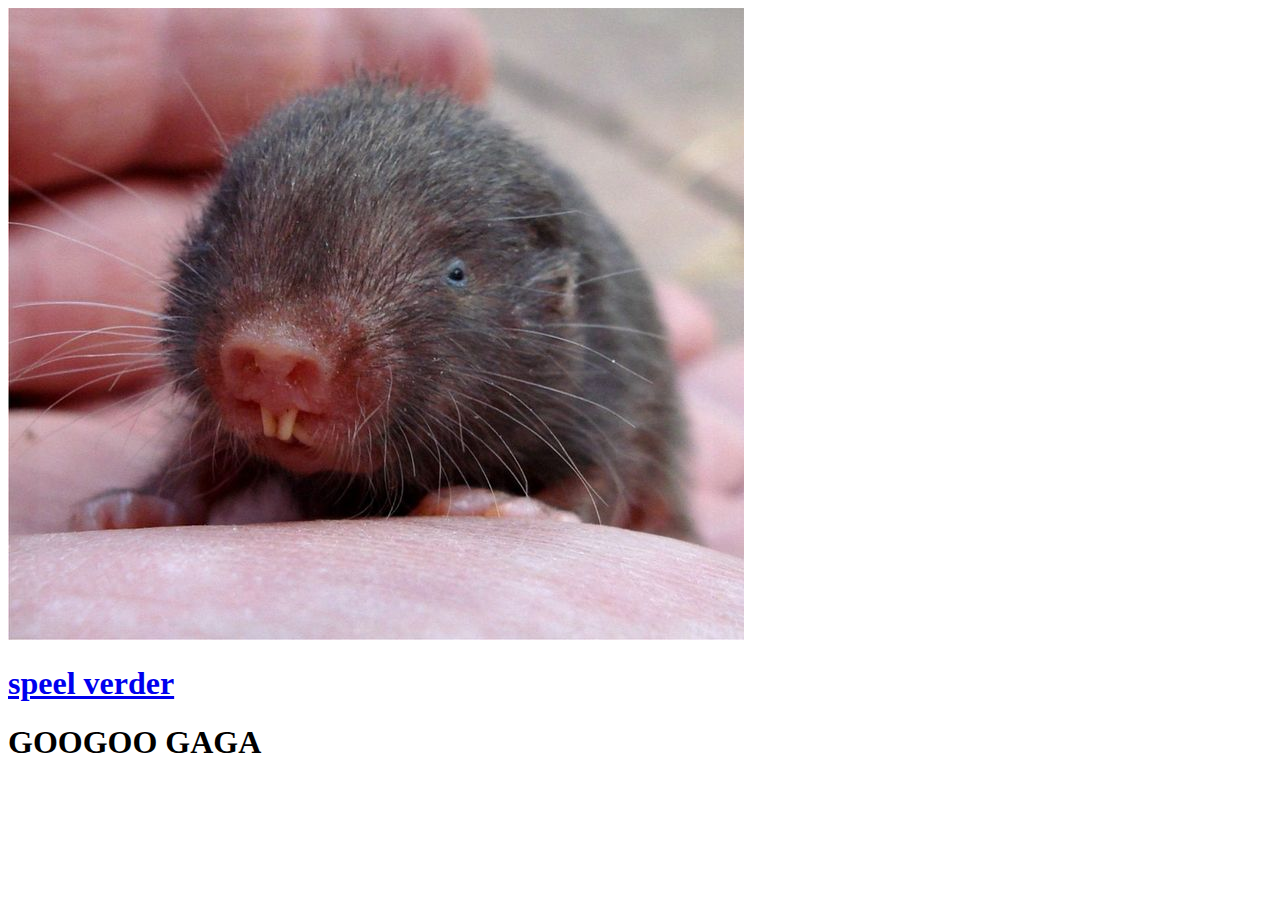
<file: games/wack the mole/mo3.html>
<!DOCTYPE html>
<html lang="en">
<head>
    <meta charset="UTF-8">
    <meta name="viewport" content="width=device-width, initial-scale=1.0">
    <title>Document</title>
</head>
<body>
    <img src="img/smallmole.jpg" alt="">
    <a href="mo.html"><h1>speel verder</h1></a>
    <div><h1>GOOGOO GAGA </h1></div>
</body>
</html>
</file>
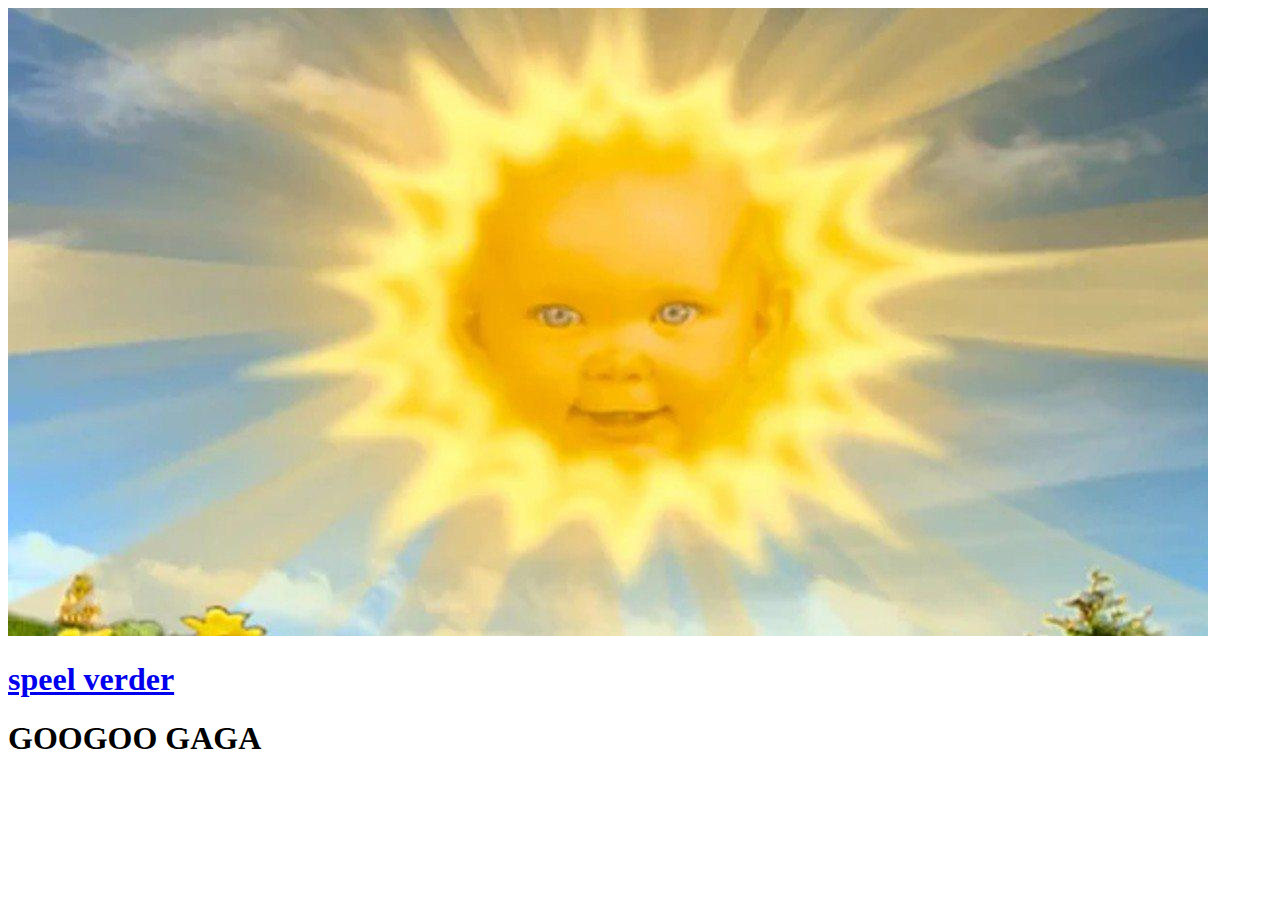
<file: games/wack the mole/mo4.html>
<!DOCTYPE html>
<html lang="en">
<head>
    <meta charset="UTF-8">
    <meta name="viewport" content="width=device-width, initial-scale=1.0">
    <title>Document</title>
</head>
<body>
    <img src="img/telletubbieszon.jpg" alt="">
    <a href="mo.html"><h1>speel verder</h1></a>
    <div><h1>GOOGOO GAGA </h1></div>
</body>
</html>
</file>
<file: games/wack the mole/css/mo.css>
* {
  padding: 0;
  margin: o;
  box-sizing: border-box;
}
body {
  background-image: url(../img/moloinbesthole.jpg);
  display: flex;
  flex-direction: column;
  align-items: center;
  justify-content: center;
}
#timer {
  position: absolute;
  left: 200px;
  top: 170px;
  background-color: #4e6c0a;
  padding: 3px;
}
#score {
  position: absolute;
  left: 850px;
  top: 170px;
  background-color: #4e6c0a;
  padding: 3px;
}
.button-home,
.button-tetris,
.button-bke {
  background-color: rgb(108, 83, 0);
}
.rules {
  position: absolute;
  left: 1123px;
  top: 200px;
  background-color: rgb(128, 83, 0);
  width: 330px;
  height: 350px;
}
.rule-all {
  position: relative;
  left: 18px;
  width: 310px;
}
#startknop {
  background-color: orange;
  border-radius: 50px;
  width: 150px;
  position: absolute;
  left: 620px;
  top: 120px;
}
.molepnt {
  position: absolute;
  top: 66px;
  left: 700px;
}
#stopknop {
  background-color: orange;
  border-radius: 50px;
  width: 150px;
  position: absolute;
  left: 400px;
  top: 120px;
}
.enge {
  width: 50px;
  position: absolute;
  top: 130px;
  left: 558px;
}

.holesall {
  background-image: url(../img/molehole.png);
  padding: 20px;
  width: 1100px;
  height: 488px;
  position: absolute;
  top: 200px;
  left: 20px;

  cursor: url(../img/kw-removebg-preview.png) 64 64, auto;
}

.hole {
  height: 80px;
  width: 80px;
  border-radius: 100px;
  background-color: rgb(555, 555, 555, 0.1);
}
.coloredmole1 {
  position: absolute;
  left: 610px;
  top: 400px;
  width: 130px;
}
.coloredmole2 {
  position: absolute;
  left: 900px;
  top: 10px;
  width: 200px;
}
.coloredmole3 {
  position: absolute;
  left: 250px;
  top: 193px;
  width: 70px;
}
.coloredmole4 {
  position: absolute;
  left: 900px;
  top: -70px;
  width: 800px;
}
.coloredmole5 {
  position: absolute;
  left: 730px;
  top: 210px;
  width: 70px;
}
.mole {
  background-size: 100px;
  background-image: url(../img/file.png);
}

.player-name {
  position: absolute;
  left: 850px;
  top: 146px;
  background-color: #5c7e10;
  padding: 3px;
}
.Wack {
  color: rgb(85, 255, 0);
  position: absolute;
  left: 480px;
  top: 58px;
}
.gameboard {
  display: grid;
  grid-template-columns: repeat(6, 150px);
  grid-template-rows: repeat(2, 180px);
  grid-template-areas: 
  "h7 h1 h8 h2 h9 h3"
  "h4 h10 h5 h11 h6 h12";
  gap: 20px;
  justify-content: center;
  z-index: 2;
position: relative;
left: 120px;
top: 110px;
}

.layout-boxes {
  border: 1px solid black;
  border-radius: 20px;
}

#extra-hole1{
  grid-area: h1;
}
#extra-hole2{
  grid-area: h2;
}
#extra-hole3{
  grid-area: h3;
}
#extra-hole4{
  grid-area: h4;
}
#extra-hole5{
  grid-area: h5;
}
#extra-hole6{
  grid-area: h6;
}
#extra-empty-hole1{
  grid-area: h7;
}
#extra-empty-hole2{
  grid-area: h8;
}
#extra-empty-hole3{
  grid-area: h9;
}
#extra-empty-hole4{
  grid-area: h10;
}
#extra-empty-hole5{
  grid-area: h11;
}
#extra-empty-hole6{
  grid-area: h12;
}
#hole1 {
  position: absolute;
  left: 260px;
  top: 83px;
}
#hole2 {
  position: absolute;
  left: 600px;
  top: 83px;
}
#hole3 {
  position: absolute;
  left: 935px;
  top: 83px;
}
#hole4 {
  position: absolute;
  left: 185px;
  top: 210px;
}
#hole5 {
  position: absolute;
  left: 460px;
  top: 210px;
}
#hole6 {
  position: absolute;
  left: 738px;
  top: 210px;
}
#hole7 {
  position: absolute;
  left: 1013px;
  top: 210px;
}
#hole8 {
  position: absolute;
  left: 250px;
  top: 400px;
}
#hole9 {
  position: absolute;
  left: 603px;
  top: 400px;
}
#hole10 {
  position: absolute;
  left: 950px;
  top: 400px;
}
.button-container {
  padding: 10px;
  display: inline;
  margin-top: 100px;
}

.button-container a {
  text-decoration: none;
  padding: 10px 20px;
  background-color: #5c7e10;
  color: white;
  border-radius: 5px;
}

.button-container a:hover {
  background-color: #4e6c0a;
}

header {
  background-color: #171a21;
  padding: 20px;
  text-align: center;
  height: 77px;
  width: 100vw;
}
.food1 {
  position: absolute;
  left: 630px;
  top: 375px;
}
.pregnant {
  color: antiquewhite;
  position: absolute;
  left: 880px;
  top: -5px;
}
.teletubbies {
  position: absolute;
  left: 310px;
  top: 220px;
}
</file>
